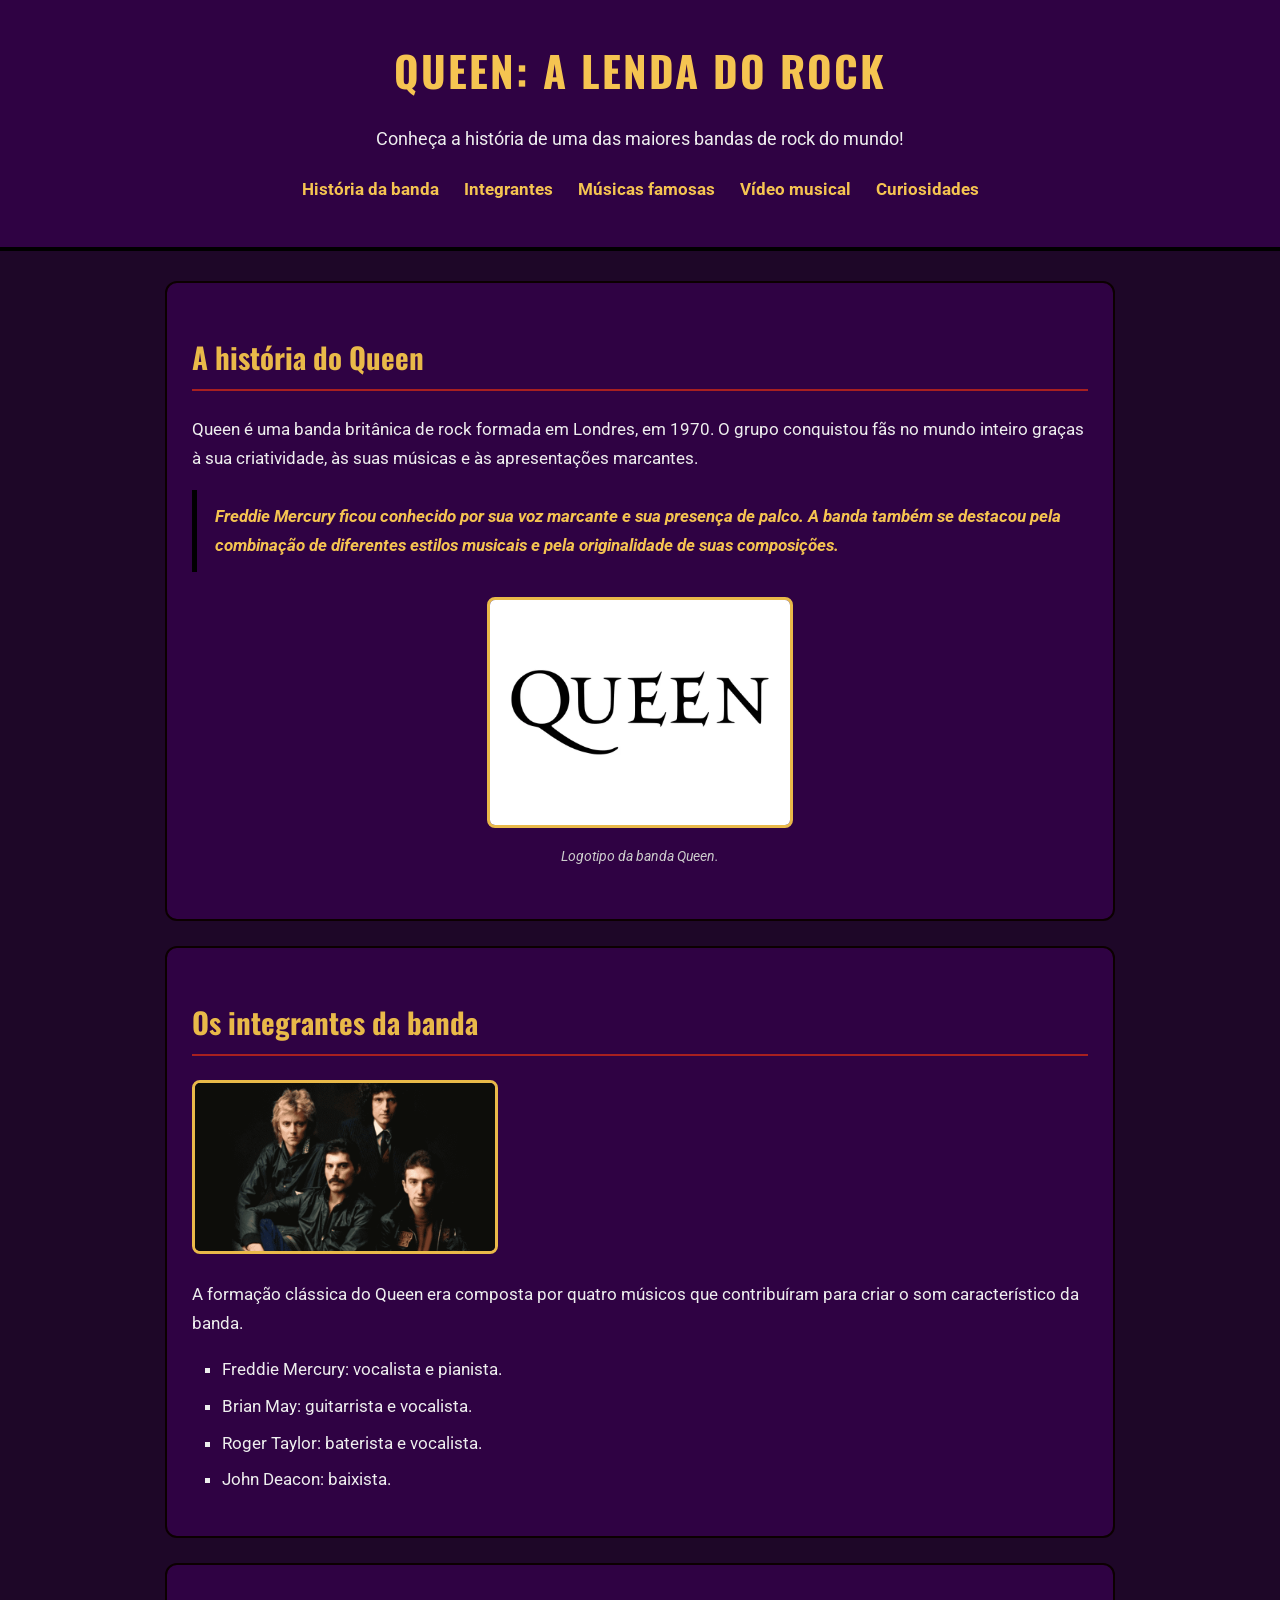
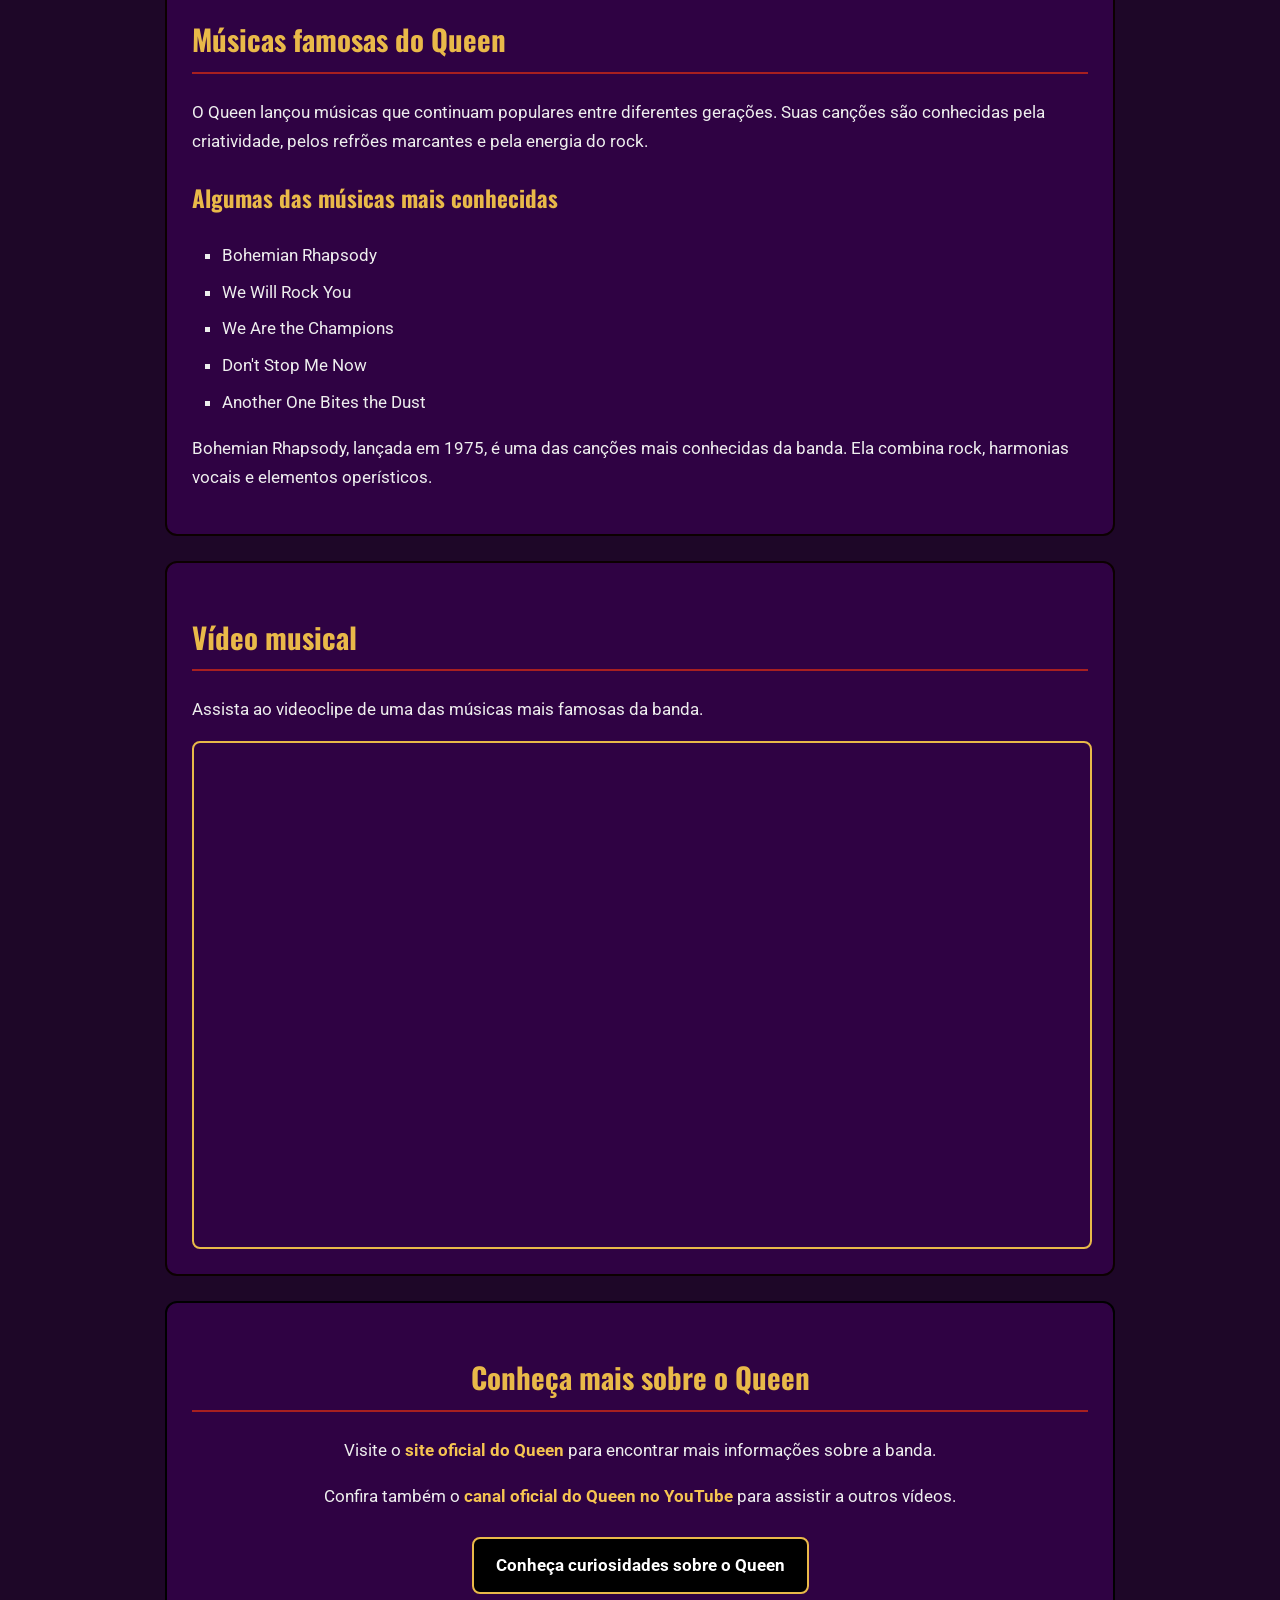
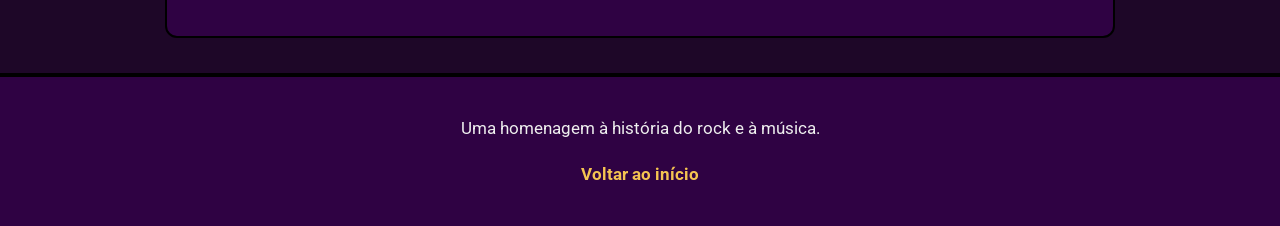
<file: index.html>
<!DOCTYPE html>
<html lang="pt-BR">

<head>
    <!-- Define a codificação de caracteres da página -->
    <meta charset="UTF-8">

    <!-- Permite adaptar a página a diferentes tamanhos de tela -->
    <meta name="viewport" content="width=device-width, initial-scale=1.0">

    <!-- Define o título exibido na aba do navegador -->
    <title>Queen - A Lenda do Rock</title>

    <!-- Define o ícone exibido na aba do navegador -->
    <link rel="icon" href="https://upload.wikimedia.org/wikipedia/en/9/9f/Queen_logo.svg">

    <!-- Importa as fontes Roboto e Oswald do Google Fonts -->
    <link rel="preconnect" href="https://fonts.googleapis.com">
    <link rel="preconnect" href="https://fonts.gstatic.com" crossorigin>
    <link href="https://fonts.googleapis.com/css2?family=Oswald:wght@400;500;600;700&family=Roboto:wght@400;500;700&display=swap" rel="stylesheet">

    <!-- Faz a ligação entre o HTML e o arquivo CSS -->
    <link rel="stylesheet" href="style.css">
</head>

<body>

    <!-- Cabeçalho com o título, a apresentação e o menu de navegação -->
    <header id="topo">
        <h1>Queen: A Lenda do Rock</h1>

        <p class="subtitulo">
            Conheça a história de uma das maiores bandas de rock do mundo!
        </p>

        <!-- Menu com links para seções e para outra página HTML -->
        <nav>
            <ul class="menu">
                <li><a href="#historia">História da banda</a></li>
                <li><a href="#integrantes">Integrantes</a></li>
                <li><a href="#musicas">Músicas famosas</a></li>
                <li><a href="#video">Vídeo musical</a></li>
                <li><a href="curiosidades.html">Curiosidades</a></li>
            </ul>
        </nav>
    </header>

    <!-- Área que reúne o conteúdo principal da página -->
    <main>

        <!-- Seção com informações sobre a história da banda -->
        <section id="historia" class="caixa">
            <h2>A história do Queen</h2>

            <p>
                Queen é uma banda britânica de rock formada em Londres,
                em 1970. O grupo conquistou fãs no mundo inteiro graças
                à sua criatividade, às suas músicas e às apresentações
                marcantes.
            </p>

            <p class="destaque">
                Freddie Mercury ficou conhecido por sua voz marcante
                e sua presença de palco. A banda também se destacou
                pela combinação de diferentes estilos musicais e
                pela originalidade de suas composições.
            </p>

            <!-- Apresenta o logotipo da banda e sua legenda -->
            <figure>
                <img
                    src="LogoQueen.webp"
                    alt="Logotipo da banda Queen"
                    width="300">

                <figcaption>Logotipo da banda Queen.</figcaption>
            </figure>
        </section>

        <!-- Seção com a imagem e as informações dos integrantes -->
        <section id="integrantes" class="caixa">
            <h2>Os integrantes da banda</h2>

            <!-- Exibe uma imagem dos integrantes do Queen -->
            <img
                src="IntegrantesQueen.png"
                alt="Integrantes da banda Queen"
                width="300">

            <p>
                A formação clássica do Queen era composta por quatro
                músicos que contribuíram para criar o som característico
                da banda.
            </p>

            <!-- Lista não ordenada com os integrantes e suas funções -->
            <ul class="lista">
                <li>Freddie Mercury: vocalista e pianista.</li>
                <li>Brian May: guitarrista e vocalista.</li>
                <li>Roger Taylor: baterista e vocalista.</li>
                <li>John Deacon: baixista.</li>
            </ul>
        </section>

        <!-- Seção dedicada às músicas famosas da banda -->
        <section id="musicas" class="caixa">
            <h2>Músicas famosas do Queen</h2>

            <p>
                O Queen lançou músicas que continuam populares
                entre diferentes gerações. Suas canções são conhecidas
                pela criatividade, pelos refrões marcantes e pela
                energia do rock.
            </p>

            <h3>Algumas das músicas mais conhecidas</h3>

            <!-- Lista ordenada com títulos de músicas do Queen -->
            <ol class="lista">
                <li>Bohemian Rhapsody</li>
                <li>We Will Rock You</li>
                <li>We Are the Champions</li>
                <li>Don't Stop Me Now</li>
                <li>Another One Bites the Dust</li>
            </ol>

            <p>
                Bohemian Rhapsody, lançada em 1975, é uma das canções
                mais conhecidas da banda. Ela combina rock, harmonias
                vocais e elementos operísticos.
            </p>
        </section>

        <!-- Seção que apresenta um vídeo musical do Queen -->
        <section id="video" class="caixa">
            <h2>Vídeo musical</h2>

            <p>
                Assista ao videoclipe de uma das músicas mais famosas
                da banda.
            </p>

            <!-- Contêiner que adapta o vídeo à largura disponível -->
            <div class="video">
                <iframe
                    src="https://www.youtube-nocookie.com/embed/fJ9rUzIMcZQ"
                    title="Queen - Bohemian Rhapsody"
                    allowfullscreen>
                </iframe>
            </div>
        </section>

        <!-- Seção com links externos para conhecer mais sobre a banda -->
        <section id="links" class="caixa chamada">
            <h2>Conheça mais sobre o Queen</h2>

            <p>
                Visite o
                <a
                    href="https://www.queenonline.com/"
                    target="_blank"
                    rel="noopener noreferrer">
                    site oficial do Queen
                </a>
                para encontrar mais informações sobre a banda.
            </p>

            <p>
                Confira também o
                <a
                    href="https://www.youtube.com/@queen"
                    target="_blank"
                    rel="noopener noreferrer">
                    canal oficial do Queen no YouTube
                </a>
                para assistir a outros vídeos.
            </p>

            <!-- Link interno para abrir outro arquivo HTML -->
            <p>
                <a class="botao" href="curiosidades.html">
                    Conheça curiosidades sobre o Queen
                </a>
            </p>
        </section>

    </main>

    <!-- Rodapé com uma mensagem e um link para voltar ao início -->
    <footer>
        <p>Uma homenagem à história do rock e à música.</p>
        <p><a href="#topo">Voltar ao início</a></p>
    </footer>

</body>
</html>
</file>
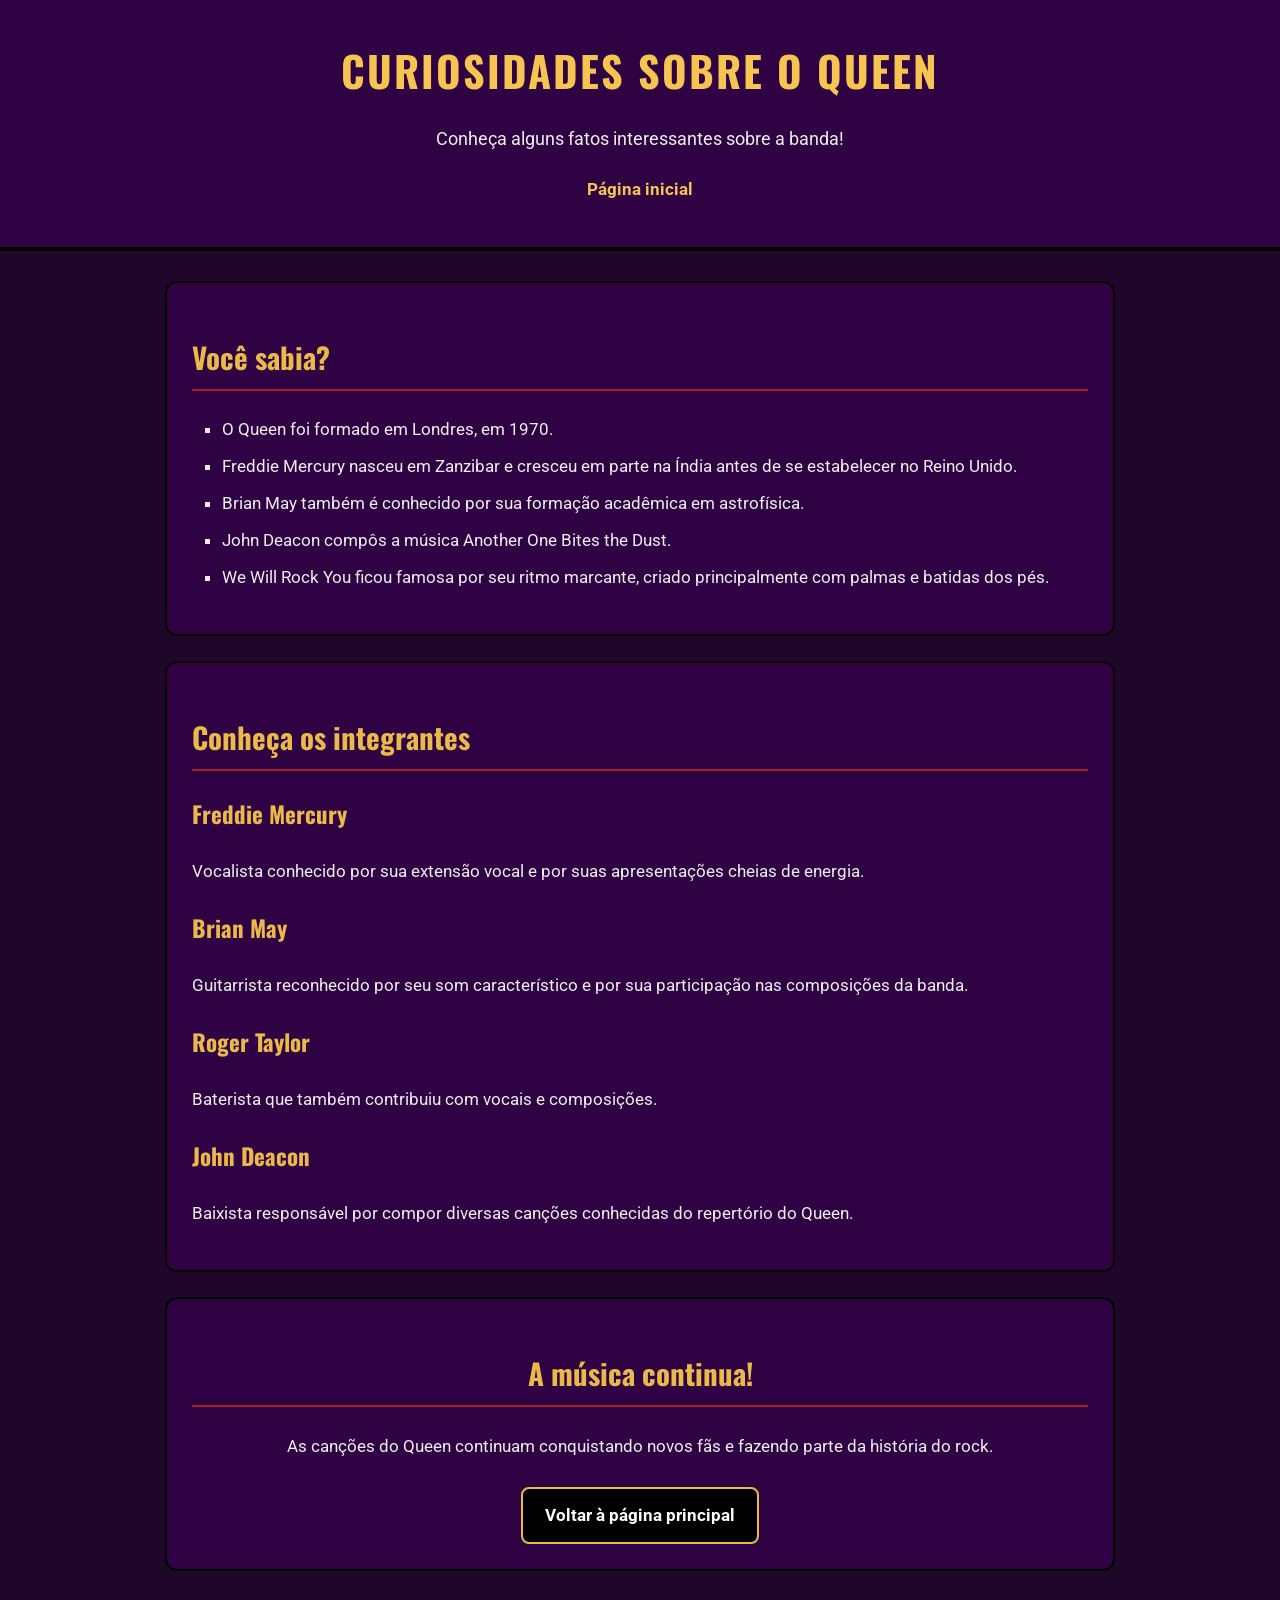
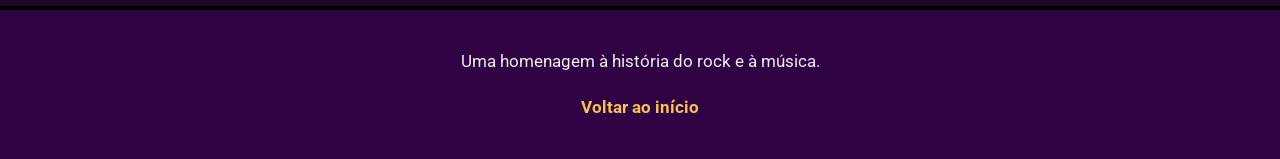
<file: curiosidades.html>
<!DOCTYPE html>
<html lang="pt-BR">

<head>
    <!-- Configurações básicas da página -->
    <meta charset="UTF-8">
    <meta name="viewport" content="width=device-width, initial-scale=1.0">

    <title>Curiosidades sobre o Queen</title>

    <!-- Ícone da banda -->
    <link rel="icon" href="https://upload.wikimedia.org/wikipedia/en/9/9f/Queen_logo.svg">

    <!-- Reutiliza o arquivo CSS principal -->
    <link rel="stylesheet" href="style.css">

    <!-- Fontes do Google Fonts -->
    <link rel="preconnect" href="https://fonts.googleapis.com">
    <link rel="preconnect" href="https://fonts.gstatic.com" crossorigin>
    <link href="https://fonts.googleapis.com/css2?family=Oswald:wght@400;500;600;700&family=Roboto:wght@400;500;700&display=swap" rel="stylesheet">
</head>

<body>

    <!-- Cabeçalho da página de curiosidades -->
    <header id="topo">
        <h1>Curiosidades sobre o Queen</h1>

        <p class="subtitulo">
            Conheça alguns fatos interessantes sobre a banda!
        </p>

        <!-- Menu para retornar à página principal -->
        <nav>
            <ul class="menu">
                <li><a href="index.html">Página inicial</a></li>
            </ul>
        </nav>
    </header>

    <!-- Conteúdo das curiosidades -->
    <main>

        <section class="caixa">
            <h2>Você sabia?</h2>

            <ul class="lista">
                <li>
                    O Queen foi formado em Londres, em 1970.
                </li>
                <li>
                    Freddie Mercury nasceu em Zanzibar e cresceu em parte
                    na Índia antes de se estabelecer no Reino Unido.
                </li>
                <li>
                    Brian May também é conhecido por sua formação acadêmica
                    em astrofísica.
                </li>
                <li>
                    John Deacon compôs a música Another One Bites the Dust.
                </li>
                <li>
                    We Will Rock You ficou famosa por seu ritmo marcante,
                    criado principalmente com palmas e batidas dos pés.
                </li>
            </ul>
        </section>

        <section class="caixa">
            <h2>Conheça os integrantes</h2>

            <h3>Freddie Mercury</h3>
            <p>
                Vocalista conhecido por sua extensão vocal e por suas
                apresentações cheias de energia.
            </p>

            <h3>Brian May</h3>
            <p>
                Guitarrista reconhecido por seu som característico e
                por sua participação nas composições da banda.
            </p>

            <h3>Roger Taylor</h3>
            <p>
                Baterista que também contribuiu com vocais e composições.
            </p>

            <h3>John Deacon</h3>
            <p>
                Baixista responsável por compor diversas canções conhecidas
                do repertório do Queen.
            </p>
        </section>

        <!-- Destaque final da página -->
        <section class="caixa chamada">
            <h2>A música continua!</h2>

            <p>
                As canções do Queen continuam conquistando novos fãs
                e fazendo parte da história do rock.
            </p>

            <a class="botao" href="index.html">
                Voltar à página principal
            </a>
        </section>

    </main>

    <!-- Rodapé da segunda página -->
    <footer>
        <p>Uma homenagem à história do rock e à música.</p>
        <p><a href="#topo">Voltar ao início</a></p>
    </footer>

</body>
</html>
</file>
<file: style.css>
/* Configurações gerais da página */
body {
    background-color: #1e0728;
    color: #eeeeee;
    font-family: 'Roboto', sans-serif;
    font-size: 17px;
    line-height: 1.7;
    margin: 0;
    padding: 0;
}

/* Cabeçalho principal */
header {
    background-color: #2f0243;
    color: #F7F4F9;
    text-align: center;
    padding: 35px 20px;
    border-bottom: 4px solid #000000;
}

/* Título principal centralizado */
h1 {
    color: #f5c451;
    font-family: 'Oswald', sans-serif;
    font-size: 42px;
    text-align: center;
    text-transform: uppercase;
    letter-spacing: 2px;
    margin: 0 0 10px;
}

/* Subtítulo do cabeçalho */
.subtitulo {
    color: #eeeeee;
    font-size: 18px;
    margin-bottom: 20px;
}

/* Menu de navegação */
nav {
    margin-top: 20px;
}

/* Lista do menu */
.menu {
    list-style: none;
    display: flex;
    flex-wrap: wrap;
    justify-content: center;
    gap: 15px 25px;
    padding: 0;
    margin: 0;
}

/* Estilo dos links */
a {
    color: #f5c451;
    text-decoration: none;
    font-weight: 700;
    transition: color 0.3s;
}

/* Efeito ao passar o mouse nos links */
a:hover {
    color: #ff7777;
    text-decoration: underline;
}

/* Conteúdo principal */
main {
    max-width: 950px;
    margin: 30px auto;
    padding: 0 20px;
}

/* Agrupamento de seletores para os títulos */
h2,
h3 {
    color: #e9b949;
    font-family: 'Oswald', sans-serif;
}

h2 {
    font-size: 29px;
    border-bottom: 2px solid #a82020;
    padding-bottom: 8px;
}

h3 {
    font-size: 23px;
}

/* Caixas das seções: aplicação do Box Model */
.caixa {
    background-color: #2f0243;
    margin-bottom: 25px;
    padding: 25px;
    border-width: 2px;
    border-style: solid;
    border-color: #0b0000;
    border-radius: 12px;
}

/* Imagens dentro das seções */
figure {
    text-align: center;
    margin: 25px 0;
}

img {
    max-width: 100%;
    height: auto;
    border: 3px solid #e9b949;
    border-radius: 8px;
}

figcaption {
    color: #cccccc;
    font-size: 14px;
    font-style: italic;
    margin-top: 8px;
}

/* Estilização das listas */
.lista {
    list-style-type: square;
    padding-left: 30px;
}

li {
    margin-bottom: 8px;
}

/* Texto em destaque */
.destaque {
    color: #f5c451;
    font-weight: 700;
    font-style: italic;
    border-left: 5px solid black;
    padding: 12px 18px;
    background-color: #2f0243;
}

/* Vídeo adaptável à largura da tela */
.video {
    position: relative;
    width: 100%;
    aspect-ratio: 16 / 9;
    overflow: hidden;
    border: 2px solid #e9b949;
    border-radius: 8px;
}

.video iframe {
    width: 100%;
    height: 100%;
    border: 0;
}

/* Seção que direciona para a segunda página */
.chamada {
    text-align: center;
    border-color: #000000;
}

/* Link estilizado como botão */
.botao {
    display: inline-block;
    background-color: #000000;
    color: #ffffff;
    padding: 12px 22px;
    margin-top: 10px;
    border: 2px solid #e9b949;
    border-radius: 8px;
}

/* Efeito hover do botão */
.botao:hover {
    background-color: #e9b949;
    color: #171717;
    text-decoration: none;
}

/* Rodapé */
footer {
    background-color: #2f0243;
    color: #eeeeee;
    text-align: center;
    padding: 20px;
    margin-top: 35px;
    border-top: 4px solid #000000;
}

/* Seletor de ID */
#topo {
    scroll-margin-top: 10px;
}

/* Ajustes para celulares */
@media (max-width: 600px) {
    h1 {
        font-size: 30px;
    }

    h2 {
        font-size: 25px;
    }

    .caixa {
        padding: 16px;
    }

    .menu {
        gap: 12px;
    }
}
</file>
